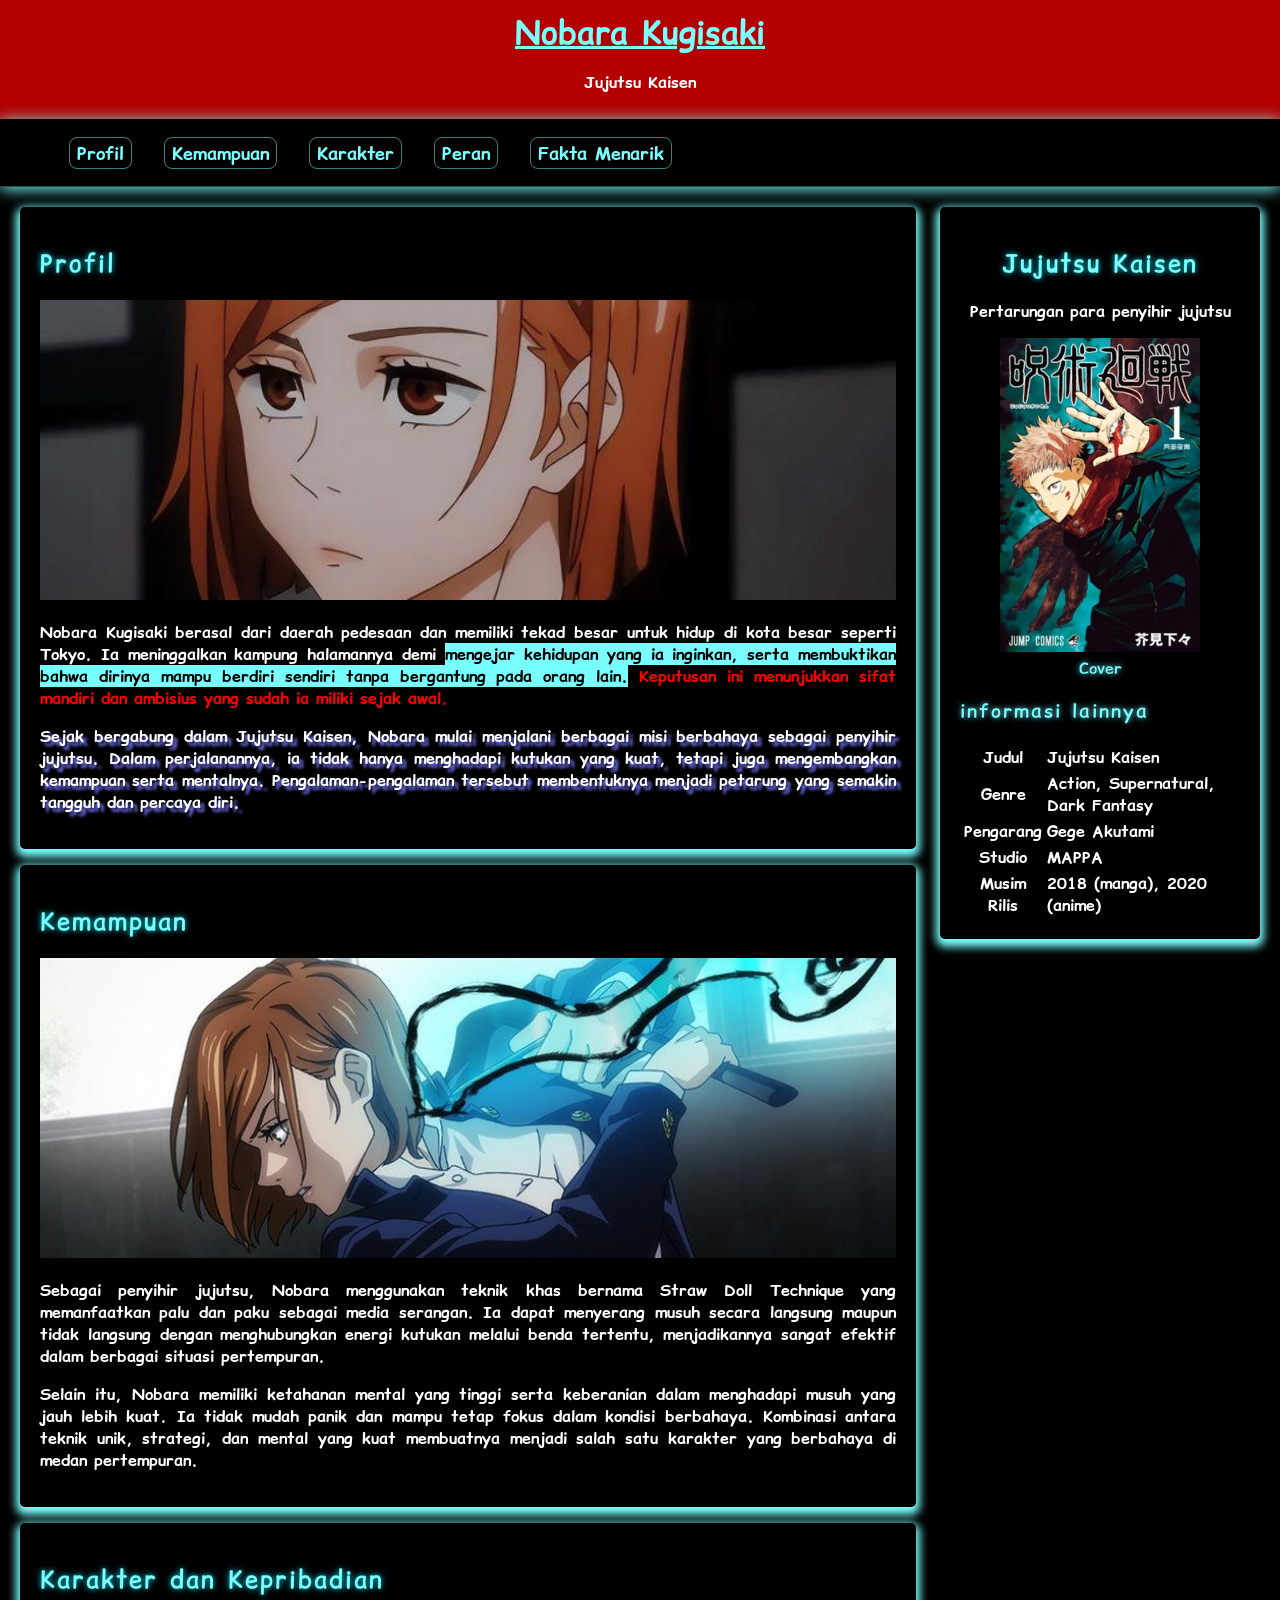
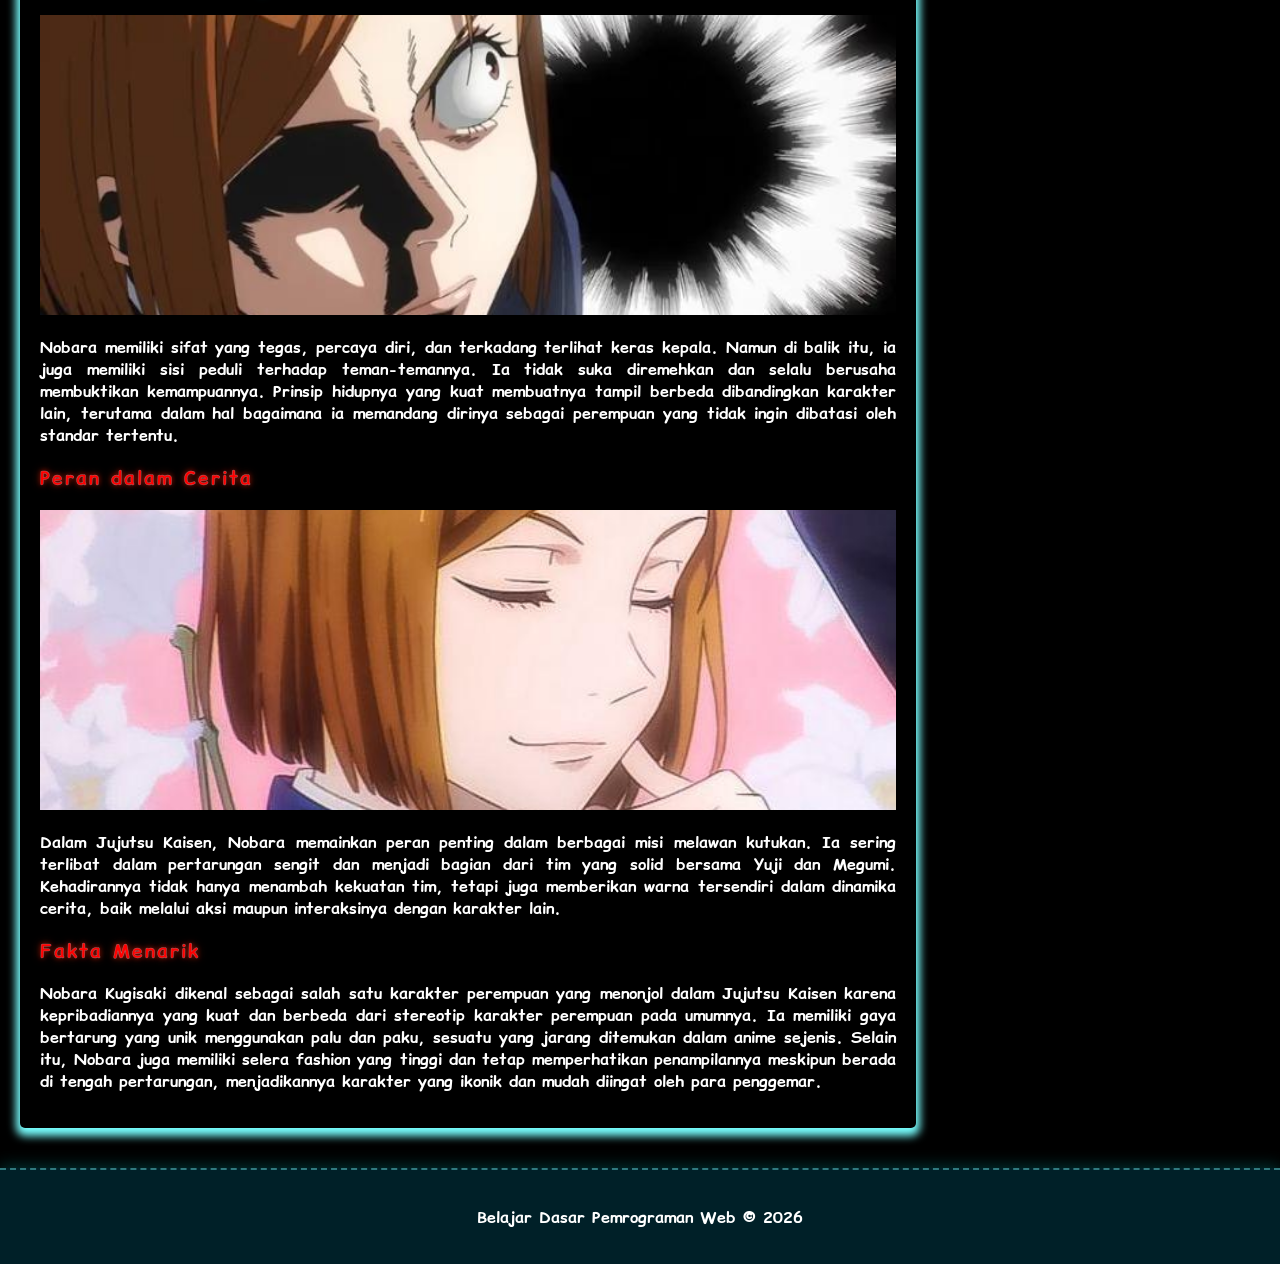
<file: index.html>
<!DOCTYPE html>
<html lang="en">
<head>
    <meta charset="UTF-8">
    <meta name="viewport" content="width=device-width, initial-scale=1.0">
    <title>Nobara Kugisaki</title>
    <link rel="stylesheet" href="styles/style.css">
    <link href="https://fonts.googleapis.com/css2?family=Comic+Neue&display=swap" rel="stylesheet">
</head>
<body>
    <header>
        <div class="jumbotron">
            <h1>Nobara Kugisaki</h1>
            <p style="text-align: center;">
             Jujutsu Kaisen
            </p>
        </div>

        <nav>
            <ul>
                <li><a href="#profil">Profil</a></li>
                <li><a href="#kemampuan">Kemampuan</a></li>
                <li><a href="#karakter">Karakter</a></li>
                <li><a href="#peran">Peran</a></li>
                <li><a href="#fakta">Fakta Menarik</a></li>
            </ul>
        </nav>
    </header>

    <main>
        <div id="content">
            <article id="profil" class="card">
                <h2>Profil</h2>
                <img src="assets/image/profil.jpeg" alt="profil nobara" class="featured-image">
                <p>
                    Nobara Kugisaki berasal dari daerah pedesaan dan memiliki tekad besar untuk hidup di kota besar seperti Tokyo. Ia meninggalkan kampung halamannya demi <mark>mengejar kehidupan yang ia inginkan, serta membuktikan bahwa dirinya mampu berdiri sendiri tanpa bergantung pada orang lain.</mark> <span>Keputusan ini menunjukkan sifat mandiri dan ambisius yang sudah ia miliki sejak awal.</span>
                </p>
                <p class="fancy">
                    Sejak bergabung dalam Jujutsu Kaisen, Nobara mulai menjalani berbagai misi berbahaya sebagai penyihir jujutsu. Dalam perjalanannya, ia tidak hanya menghadapi kutukan yang kuat, tetapi juga mengembangkan kemampuan serta mentalnya. Pengalaman-pengalaman tersebut membentuknya menjadi petarung yang semakin tangguh dan percaya diri.
                </p>
            </article>

            <article id="kemampuan" class="card">
                <h2>Kemampuan</h2>
                <img src="assets/image/kemampuan.jpeg" alt="kemampuan" class="featured-image">
                <p>
                    Sebagai penyihir jujutsu, Nobara menggunakan teknik khas bernama Straw Doll Technique yang memanfaatkan palu dan paku sebagai media serangan. Ia dapat menyerang musuh secara langsung maupun tidak langsung dengan menghubungkan energi kutukan melalui benda tertentu, menjadikannya sangat efektif dalam berbagai situasi pertempuran.
                </p>
                <p>
                    Selain itu, Nobara memiliki ketahanan mental yang tinggi serta keberanian dalam menghadapi musuh yang jauh lebih kuat. Ia tidak mudah panik dan mampu tetap fokus dalam kondisi berbahaya. Kombinasi antara teknik unik, strategi, dan mental yang kuat membuatnya menjadi salah satu karakter yang berbahaya di medan pertempuran.
                </p>
            </article>

            <article id="karakter" class="card">
                <h2>Karakter dan Kepribadian</h2>
                <img src="assets/image/karakter.jpeg" alt="karakter" class="featured-image">
                <p>
                    Nobara memiliki sifat yang tegas, percaya diri, dan terkadang terlihat keras kepala. Namun di balik itu, ia juga memiliki sisi peduli terhadap teman-temannya. Ia tidak suka diremehkan dan selalu berusaha membuktikan kemampuannya. Prinsip hidupnya yang kuat membuatnya tampil berbeda dibandingkan karakter lain, terutama dalam hal bagaimana ia memandang dirinya sebagai perempuan yang tidak ingin dibatasi oleh standar tertentu.
                </p>

                <section>
                    <h3 id="peran">Peran dalam Cerita</h3>
                    <img src="assets/image/peran.jpeg" alt="peran" class="featured-image">
                    <p>
                        Dalam Jujutsu Kaisen, Nobara memainkan peran penting dalam berbagai misi melawan kutukan. Ia sering terlibat dalam pertarungan sengit dan menjadi bagian dari tim yang solid bersama Yuji dan Megumi. Kehadirannya tidak hanya menambah kekuatan tim, tetapi juga memberikan warna tersendiri dalam dinamika cerita, baik melalui aksi maupun interaksinya dengan karakter lain.
                    </p>
                </section>

                <section>
                    <h3 id="fakta">Fakta Menarik</h3>
                    <p>
                        Nobara Kugisaki dikenal sebagai salah satu karakter perempuan yang menonjol dalam Jujutsu Kaisen karena kepribadiannya yang kuat dan berbeda dari stereotip karakter perempuan pada umumnya. Ia memiliki gaya bertarung yang unik menggunakan palu dan paku, sesuatu yang jarang ditemukan dalam anime sejenis. Selain itu, Nobara juga memiliki selera fashion yang tinggi dan tetap memperhatikan penampilannya meskipun berada di tengah pertarungan, menjadikannya karakter yang ikonik dan mudah diingat oleh para penggemar.
                    </p>
                </section>
            </article>
        </div>

        <aside>
            <article class="profile card">
                <header>
                    <h2>Jujutsu Kaisen</h2>
                    <p>Pertarungan para penyihir jujutsu</p>
                    <figure>
                        <img src="assets/image/Jujutsu_kaisen.jpg" alt="cover jujutsu kaisen">
                        <figcaption>Cover</figcaption>
                    </figure>
                </header>
                <section>
                    <h3>informasi lainnya</h3>
                    <table>
                        <tr>
                            <th>Judul</th>
                            <td>Jujutsu Kaisen</td>
                        </tr>
                        <tr>
                            <th>Genre</th>
                            <td>Action, Supernatural, Dark Fantasy</td>
                        </tr>
                        <tr>
                            <th>Pengarang</th>
                            <td>Gege Akutami</td>
                        </tr>
                        <tr>
                            <th>Studio</th>
                            <td>MAPPA</td>
                        </tr>
                        <tr>
                            <th>Musim Rilis</th>
                            <td>2018 (manga), 2020 (anime)</td>
                        </tr>
                    </table>
                </section>
            </article>
        </aside>
    </main>

    <footer>
        <p>Belajar Dasar Pemrograman Web &copy; 2026</p>
    </footer>
</body>
</html>
</file>
<file: styles/style.css>
#content, main, nav ul {
    display: flex;
}
body, h1 {
    margin: 0;
}
aside h3, figcaption, h2 {
    color: #78ffff;
    -webkit-text-stroke: 0.5px rgba(0, 0, 0, 0.4);
}
h3, span {
    color: red;
}
h2, h3 {
    letter-spacing: 2px;
}
.jumbotron, .profile header, .profile header p, footer p {
    text-align: center;
}
.card, footer, main {
    padding: 20px;
}
.fancy, footer, nav a:hover {
    font-weight: 700;
}
@font-face {
    font-family: "Comic Sans Custom";
    src: url("../fonts/ComicRelief-Bold.ttf") format("truetype");
}
* {
    box-sizing: border-box;
}
body {
    font-family: "Comic Sans MS", "Comic Sans Custom", cursive, emoji;
    background-color: #000;
    color: #fff;
    padding: 0;
}
.fancy {
    text-shadow: 4px 4px 3px #77f;
}
mark {
    background-color: rgba(120, 255, 255);
}
aside h3, figcaption {
    text-shadow: 0 0 5px rgba(120, 255, 255, .6), 0 0 10px rgba(120, 200, 255, .4);
}
.card {
    box-shadow: 0 4px 8px 4px #78ffff;
    border-radius: 5px;
}
.jumbotron {
    padding: 10px;
    background-color: #b30000;
    color: #fff;
}
nav {
    background: #000;
    padding: 5px;
    border-bottom: 1px solid rgba(120, 255, 255, .3);
    box-shadow: 0 2px 15px #78ffff;
    position: sticky;
    top: 0;
}
nav ul {
    padding-inline: 4rem;
    gap: 2rem;
}
nav li {
    list-style-type: none;
}
nav a {
    font-size: 18px;
    font-weight: 400;
    color: #78ffff;
    text-decoration: none;
    transition: .3s;
    border: 1px solid rgba(120, 255, 255, .5);
    border-radius: 8px;
    padding: 2.5px 7px;
}
nav a:hover {
    color: red;
    text-shadow: 0 0 5px rgba(0, 255, 255, .7), 0 0 10px rgba(0, 200, 255, .5);
    transform: scale(1.05);
    border-color: red;

}
main {
    gap: 1.5rem;
}
#content {
    flex: 5;
    flex-flow: column nowrap;
    gap: 1rem 2rem;
}
aside {
    flex: 1;
}
header {
    display: inline;
}
h1 {
    color: #78ffff;
    text-decoration: underline;
}
h2 {
    text-shadow: 0 0 5px rgba(0, 255, 255, .6), 0 0 10px rgba(0, 200, 255, .4);
}
h3 {
    -webkit-text-stroke: 0.5px rgba(120, 255, 255, 0.4);
    text-shadow: 0 0 5px rgba(255, 0, 0, .6), 0 0 10px rgba(255, 89, 0, .4);
}
p {
    text-align: justify;
}
.featured-image {
    width: 100%;
    max-height: 300px;
    object-fit: cover;
    object-position: center;
}
.profile img {
    width: 200px;
}
footer {
    margin-top: 20px;
    color: #fff;
    background: rgba(0, 162, 198, .2);
    border-top: 2px dashed rgba(120, 255, 255, .4);
    box-shadow: 0 -2px 15px rgba(0, 255, 255, .2);
    backdrop-filter: blur(5px);
}
@media screen and (max-width:1200px) {
    main {
    flex-flow: column nowrap;
}
main aside {
    align-self: center;
}
}@media screen and (max-width:768px) {
    nav ul {
    justify-content: center;
    flex-wrap: wrap;
    gap: 1rem;
    padding-inline: 1rem;
}
main aside {
    align-self: stretch;
}
}
</file>
